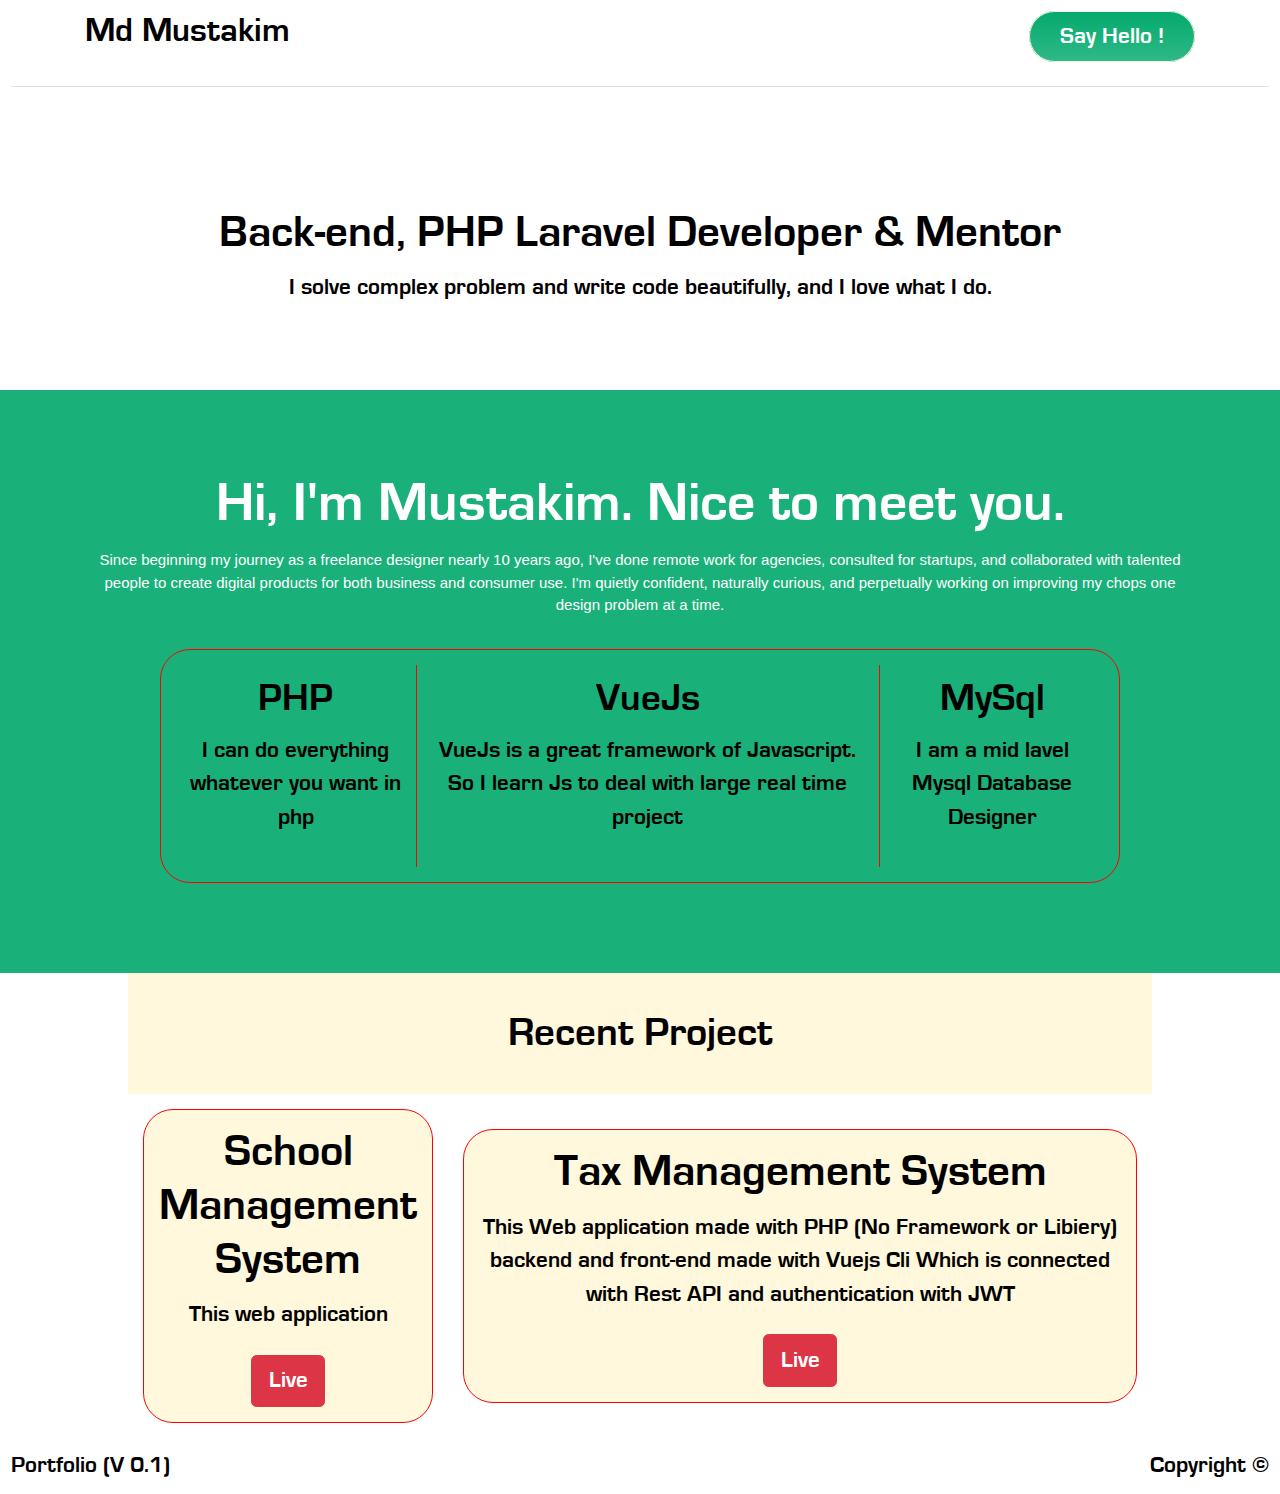
<file: index.html>
<!DOCTYPE html>
<html lang="en" dir="ltr">

<head>
  <meta charset="utf-8">
  <title>Md Mustakim -- Protfolio</title>
  <meta name="title" content="Md Mustakim - Protfolio">
  <meta name="description" content="National Univesity, Tejgone College, Dept. Of CSE">
  <meta name="viewport" content="width=device-width, initial-scale=1.0">

  <link rel="stylesheet" href="assets/bootstrap/css/bootstrap.min.css">
  <link rel="stylesheet" href="assets/fa/css/all.css">
  <link rel="stylesheet" href="assets/css/app.css">
  <script src="https://code.jquery.com/jquery-3.6.0.js" integrity="sha256-H+K7U5CnXl1h5ywQfKtSj8PCmoN9aaq30gDh27Xc0jk=" crossorigin="anonymous"></script>
</head>

<body>
  <div class="d-flex flex-column justify-content-between min-vh-100">
    <div class="p-2">

      <!-- header section -->
      <div class="d-flex justify-content-between container align-items-center">
        <div class="h4 font-weight-bold   p-0">
          Md Mustakim
        </div>
        <div class="">
          <a class="say-hello" style="color: white;">Say Hello !</a>
        </div>
      </div>
      <hr class="bg-light">
    </div>

    <!-- Body section -->
    <div class="d-flex justify-content-center align-items-center flex-column body-section">
      <div class="h2">
        Back-end, PHP Laravel Developer & Mentor
      </div>
      <div class="h7">
        I solve complex problem and write code beautifully, and I love what I do.
      </div>
    </div>

    <!-- about me -->
    <section style="background: #04aa6dea; padding: 80px 0; position: relative;">
      <div class="d-flex justify-content-center align-items-center flex-column container">
        <div class="h1 text-white">Hi, I'm Mustakim. Nice to meet you.</div>
        <p class="text-center text-white" style="font-family: Verdana, Geneva, Tahoma, sans-serif; font-size: 15px;">Since beginning my journey as a freelance designer nearly 10 years ago, I've done remote work for agencies, consulted for startups, and collaborated with talented people to create digital products for both business and consumer use. I'm quietly confident, naturally curious, and perpetually working on improving my chops one design problem at a time.</p>
      </div>



      <div class="card-container">
        <div class="card-item-container">
          <div class="card-item">
            <h3>PHP</h3>
            <p>I can do everything whatever you want in php</p>
          </div>
          <div class="card-item">
            <h3>VueJs</h3>
            <p>VueJs is a great framework of Javascript. So I learn Js to deal with large real time project</p>
          </div>
          <div class="card-item">
            <h3>MySql</h3>
            <p>I am a mid lavel Mysql Database Designer</p>            
          </div>
        </div>
      </div>
    </section>

    


    <!-- recent project -->
    <section class="recent-project">
      <div class="recent-project-title">recent Project</div>
      <div class="rp-card">
        <div class="rp-card-item">
          <h2>School Management System</h2>
          <p>This web application</p>
          <a href="https://holycare.priofashion.com" class="btn btn-danger" id="schoolLive">Live</a>
        </div>

        <div class="rp-card-item">
          <h2>Tax Management System</h2>
          <p>This Web application made with PHP (No Framework or Libiery) backend and front-end made with Vuejs Cli Which is connected with Rest API and authentication with JWT</p>
          <a href="" class="btn btn-danger">Live</a>
        </div>
      </div>
    </section>

    <div class=""">
      <div class=" p-1 m-1 float-left">
      Portfolio (V 0.1)
    </div>
    <div class="p-1 m-1 float-right">
      Copyright &copy;
    </div>
  </div>
  </div>
  <script src="https://code.jquery.com/jquery-3.6.0.js" integrity="sha256-H+K7U5CnXl1h5ywQfKtSj8PCmoN9aaq30gDh27Xc0jk=" crossorigin="anonymous"></script>
  <link rel="stylesheet" href="assets/js/app.js">
</body>

</html>
</file>
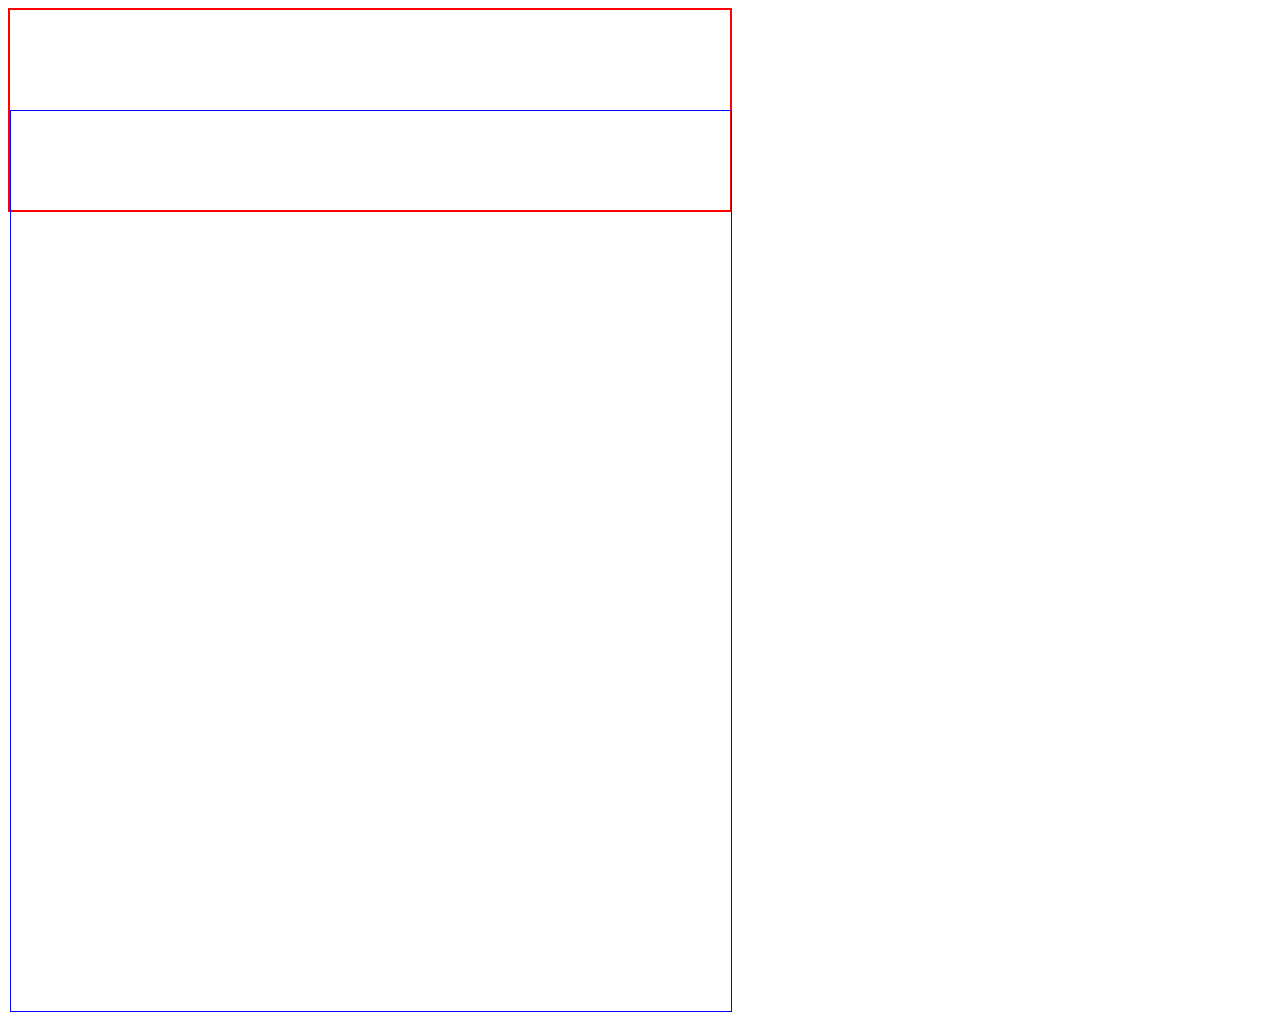
<file: test.html>
<!DOCTYPE html>
<html lang="en">
<head>
    <meta charset="UTF-8">
    <meta http-equiv="X-UA-Compatible" content="IE=edge">
    <meta name="viewport" content="width=device-width, initial-scale=1.0">
    <title>Boxing</title>
    <style>
        .parent{
            width: 80vh;
            height: 200px;
            position: relative;
            border: 2px solid red;
        }
        .child{
            width: 100%;
            height: 900px;
            position: absolute;
            border: 1px solid blue;
            top: 50%;
            left: 0;
        }
    </style>
</head>
<body>
    <div class="parent">
        <div class="child"></div>
    </div>
    
</body>
</html>
</file>
<file: assets/css/app.css>
@font-face {
  font-family: "Eurostile";
  src: url("font/EurostileBold.ttf") format("truetype");
}

* {
  font-family: Eurostile, Helvetica, sans-serif;
  font-size: 2.5vh;
  color: black;
}

.say-hello {
  background: linear-gradient(to top, #04aa6dd3, #04aa6d);
  border: 1px solid rgb(255, 248, 220);
  border-radius: 30px;
  padding: 13px 30px;
  text-decoration: none;
}

.say-hello:hover {
  background: linear-gradient(to bottom, #04aa6dd3, #04aa6d);
  cursor: pointer;
}

.body-section {
  height: 30vh;
}

.card-container {
  width: 75vw;
  margin: 10px auto;
}

.card-item-container {
  border: 1px solid red;
  border-radius: 30px;
  padding: 15px;
  display: flex;
  justify-content: center;
  align-items: center;
}

.card-item {
  padding: 10px;
  text-align: center;
  border-right: 1px solid red;
}
.card-item:last-child {
  border-right: none;
}

.recent-project {
  width: 80vw;
  margin: 0 auto;
  flex-direction: column;
}

.recent-project-title {
  font-size: 4.5vh;
  text-transform: capitalize;
  text-align: center;
  background: cornsilk;
  padding: 30px 0;
}

.rp-card {
  display: flex;
  justify-content: center;
  align-items: center;
}
.rp-card-item {
  border: 1px solid red;
  margin: 15px;
  border-radius: 30px;
  padding: 15px;
  text-align: center;
  background: cornsilk;
}
</file>
